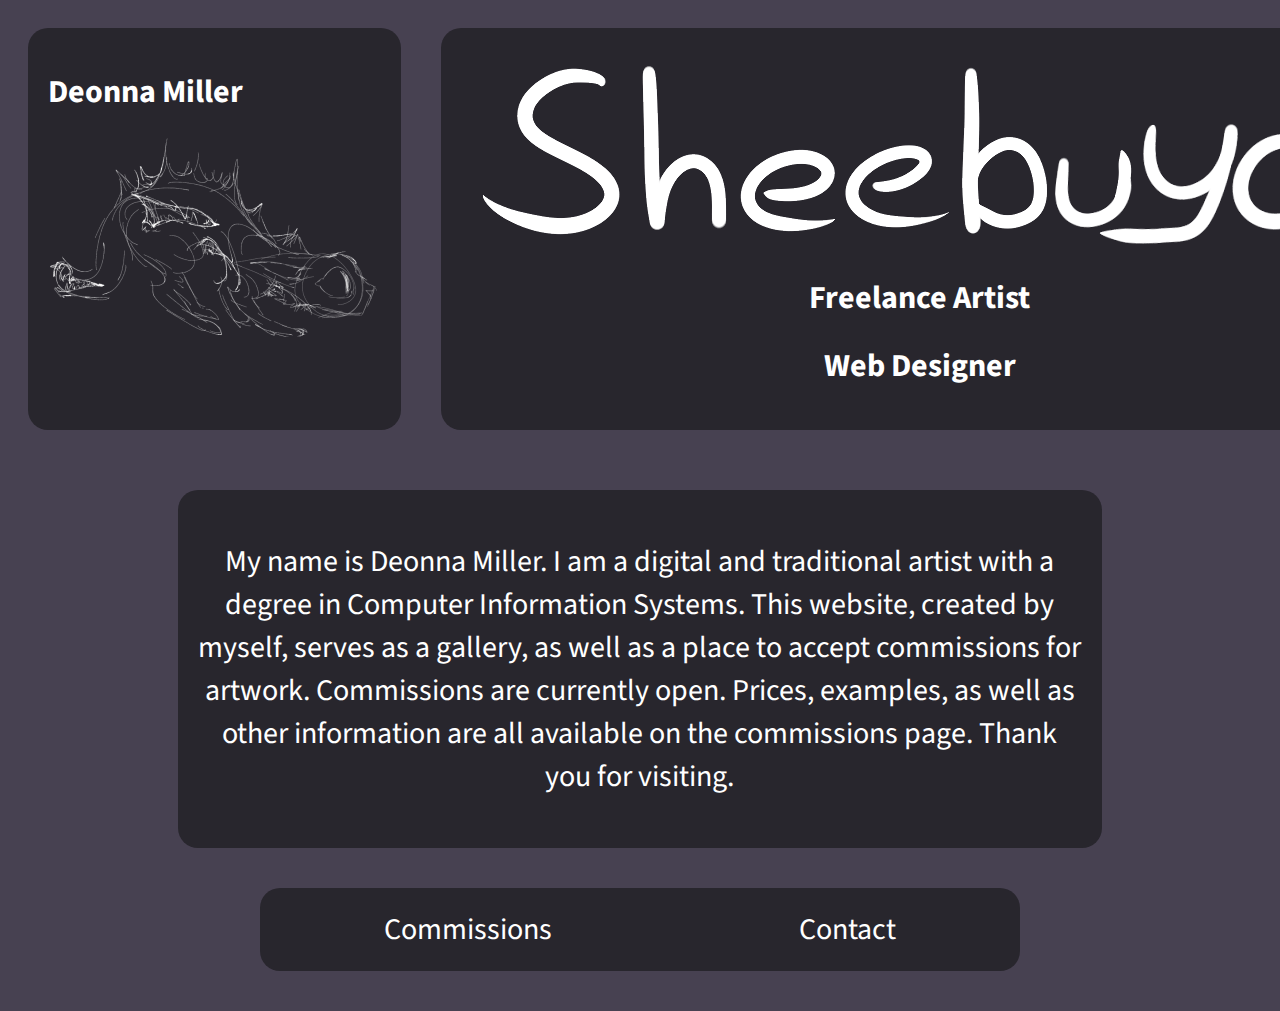
<file: index.html>
<!DOCTYPE html>
<meta charset="UTF-8">
<title>Sheebuya</title>
<meta name="viewport" content="width=device-width,initial-scale=1">


<head>
  <link rel="preconnect" href="https://fonts.googleapis.com">
<link rel="preconnect" href="https://fonts.gstatic.com" crossorigin>
<link href="https://fonts.googleapis.com/css2?family=Source+Sans+Pro&display=swap" rel="stylesheet"> 
<link rel="stylesheet" href="index.css">
</head>

<body>
  <div class="flex-container">

    <div class="flex-child one">
      <h1>Deonna Miller</h1>
      <img src="images/bannercatflip.png">
    </div>
    
    <div class="flex-child two">
      <img src="images/sheebuya.png">
      <h1 style="text-align:center">Freelance Artist</h1>
      <h1 style="text-align:center">Web Designer</h1>
    </div>
    
  </div>

  <div class="container"><p>My name is Deonna Miller. I am a digital and traditional artist with a
  degree in Computer Information Systems. This website, created by myself, serves as a gallery, as well as
a place to accept commissions for artwork. Commissions are currently open. Prices, examples, as well as other
information are all available on the commissions page. Thank you for visiting.</p>
  </div>


  <div class="topnav">
    <a href="commissions.html">Commissions</a>
    <a href="contact.html">Contact</a>
  </div>
  <div class="empty">
    
  </div>
  

</body>
</html>
</file>
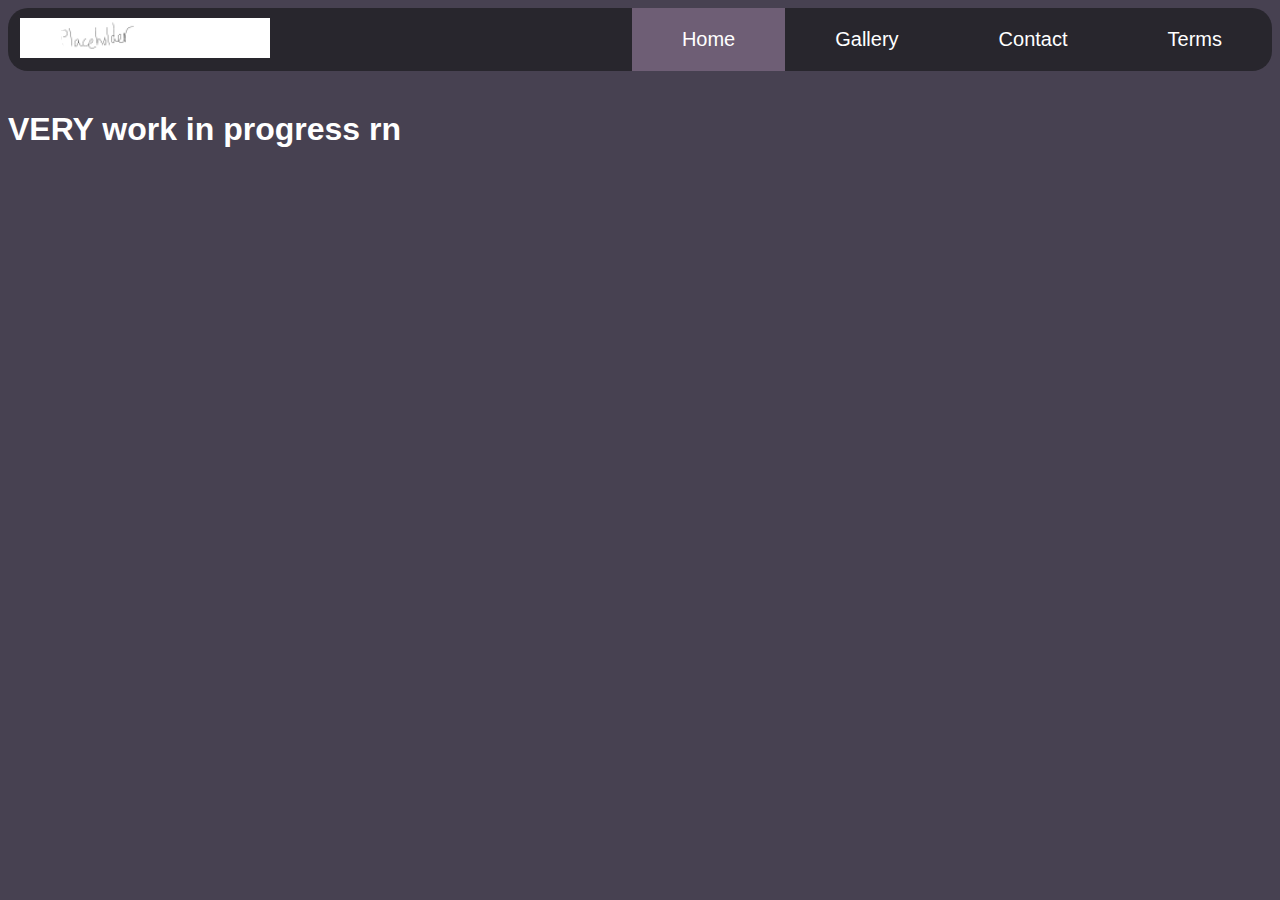
<file: arthome.html>
<!DOCTYPE html>
<meta charset="UTF-8">
<title>Index</title>
<meta name="viewport" content="width=device-width,initial-scale=1">
<link rel="stylesheet" href="design.css">
<style>
  
</style>

<head>

</head>

<body>
  <div class="topnav">
    <img class="logo" src="images/placeholder.png" alt="logo">
    <a href="#terms">Terms</a>
    <a href="#contact">Contact</a>
    <a href="#gallery">Gallery</a>
    <a class="active" href="#home">Home</a>
  </div>
  

<div>
  <h1>VERY work in progress rn</h1>
</div>

</body>
</html>
</file>
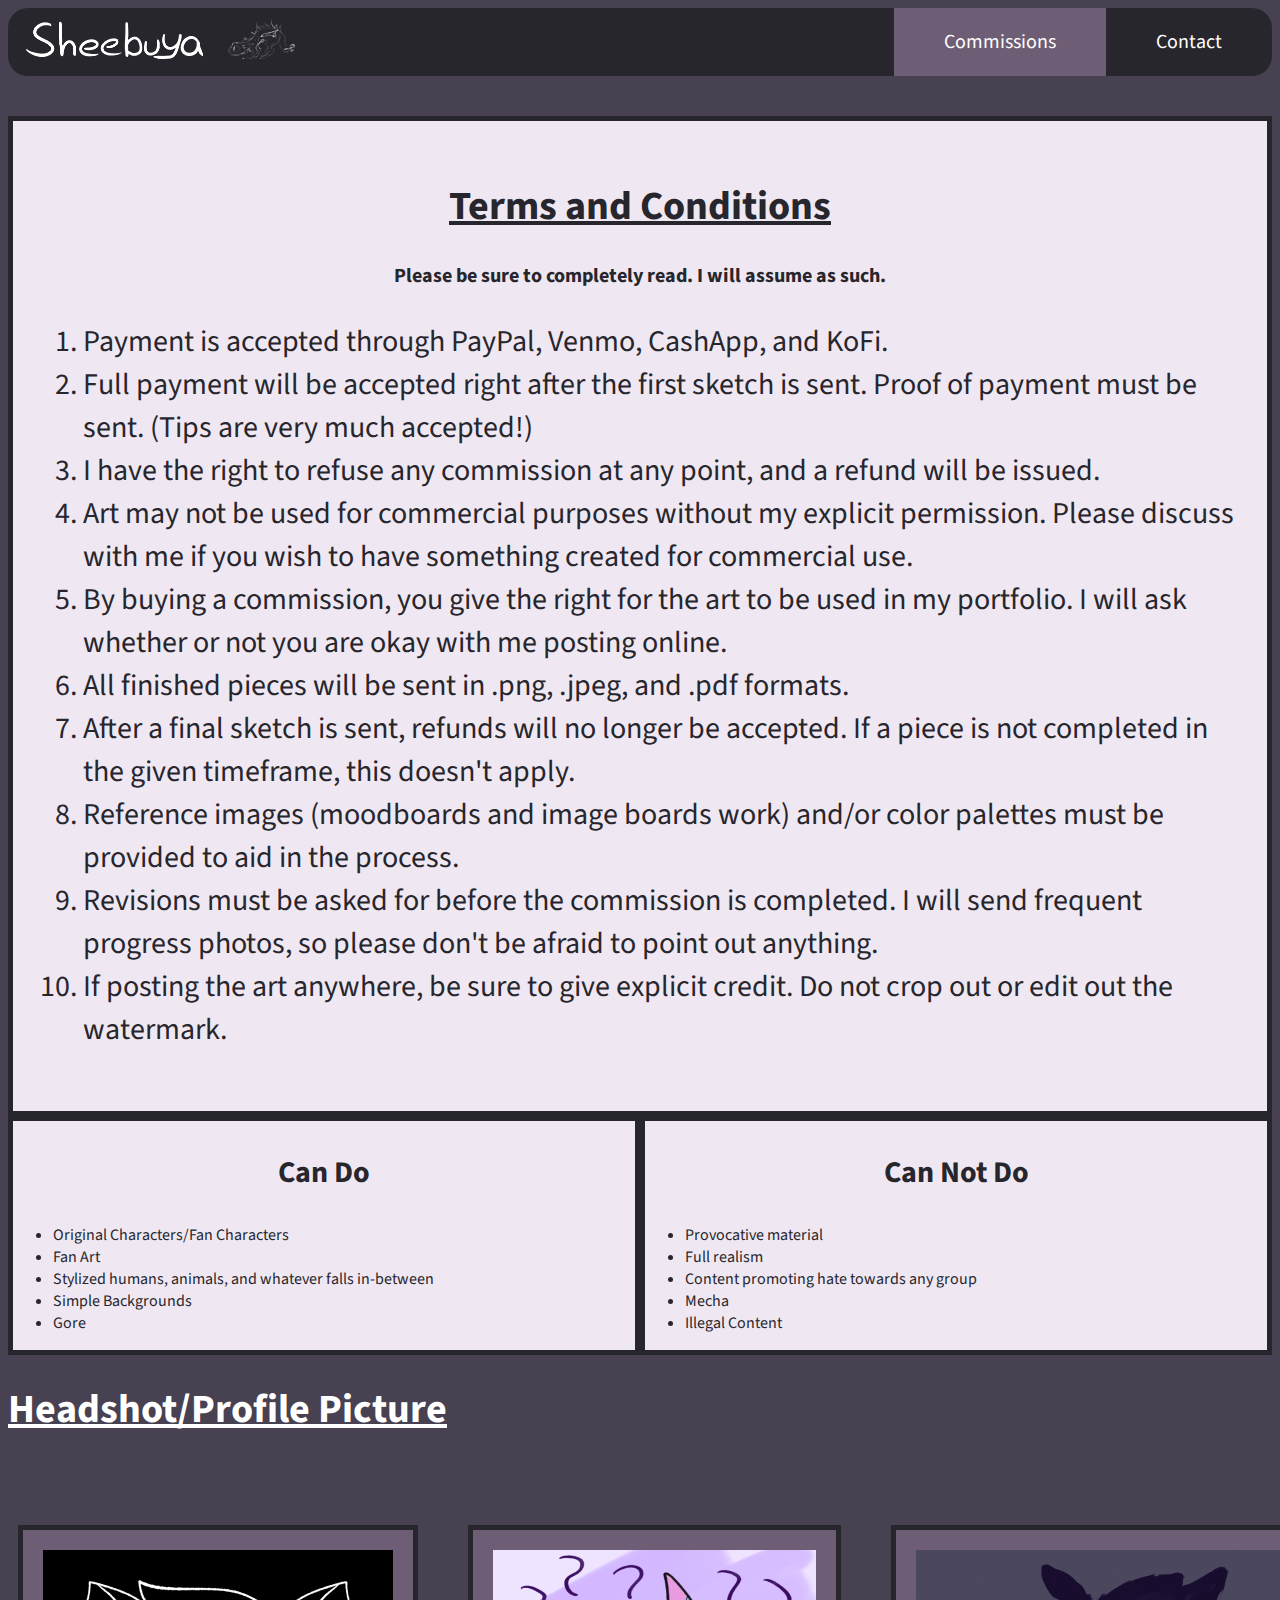
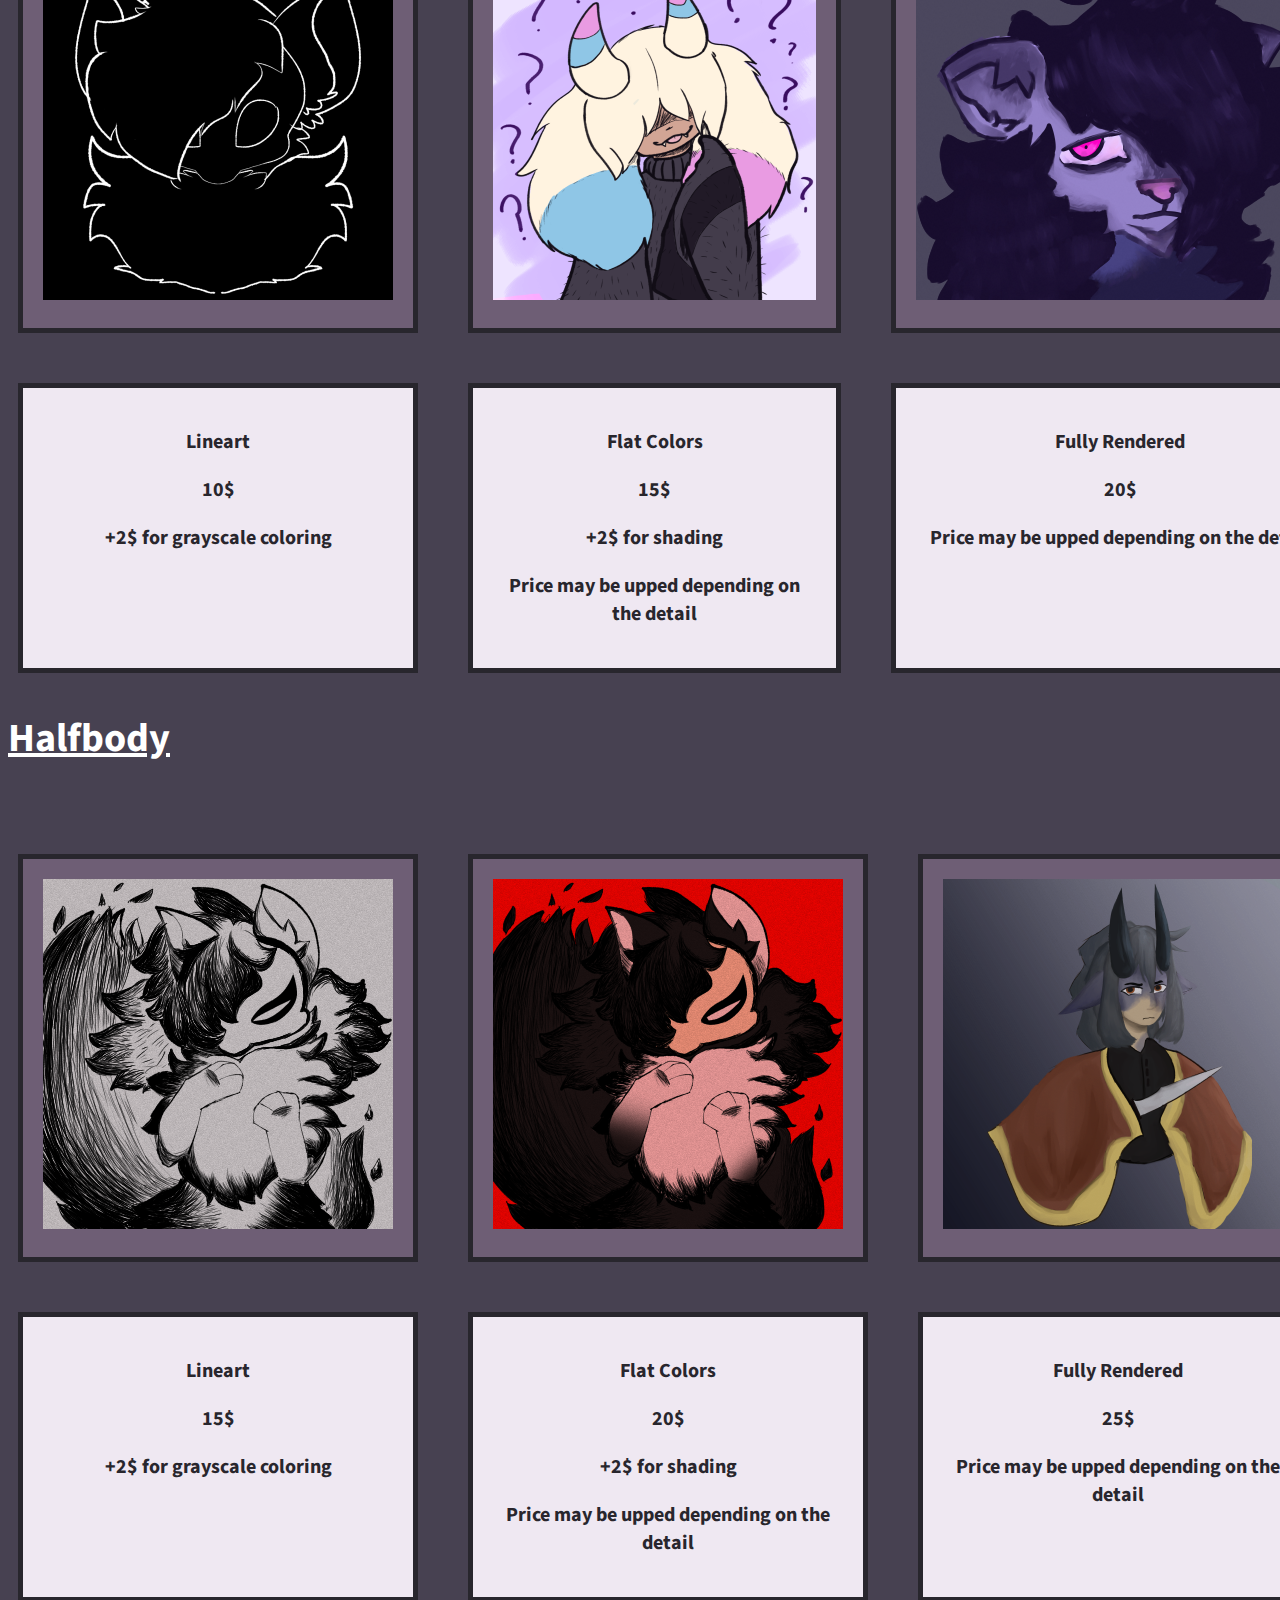
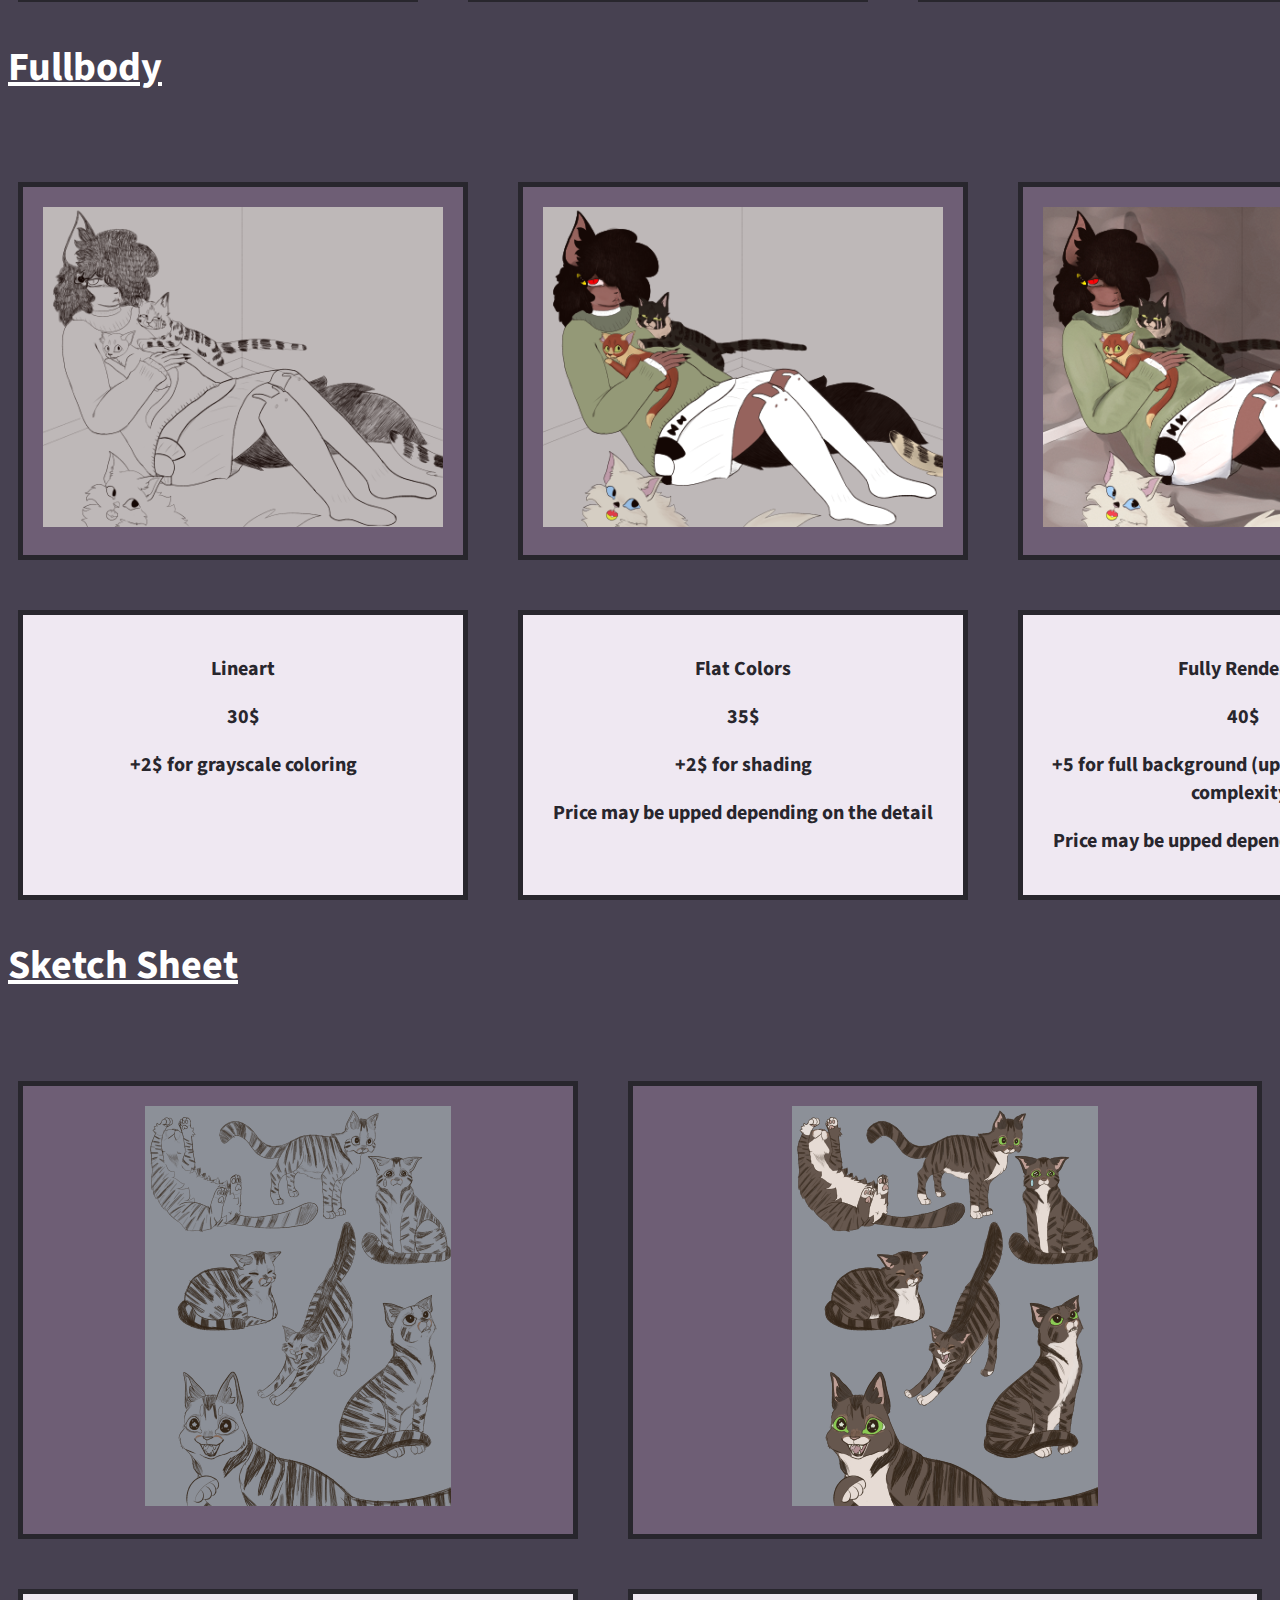
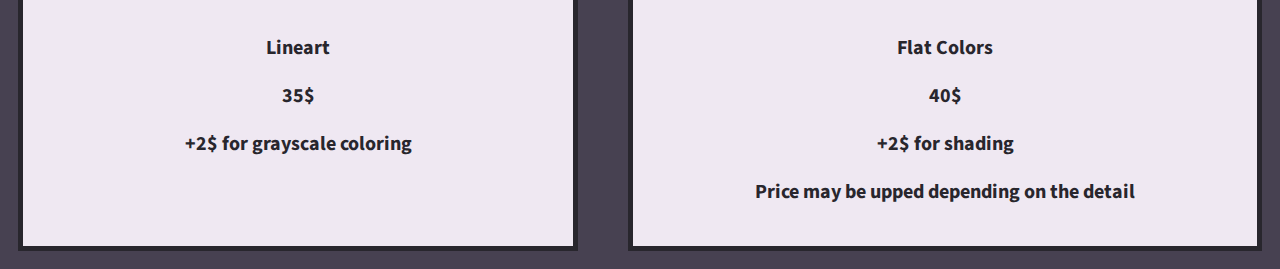
<file: commissions.html>
<!DOCTYPE html>
<meta charset="UTF-8">
<title>Commission Info</title>
<meta name="viewport" content="width=device-width,initial-scale=1">


<head>
    <link rel="preconnect" href="https://fonts.googleapis.com">
<link rel="preconnect" href="https://fonts.gstatic.com" crossorigin>
<link href="https://fonts.googleapis.com/css2?family=Source+Sans+Pro&display=swap" rel="stylesheet"> 
<link rel="stylesheet" href="design.css">
<style>
.center {
  display: block;
  margin-left: auto;
  margin-right: auto;
  width: 50%;
}

    .flex-item-split{
    width: 50%
}

h1
    {
    font-size: 40px;
    text-decoration:underline;
    }

    p {
  color: #28262d;
  text-align: center;
  font-size: 20px;
  font-weight: bold;
}
.grid-container2 {

display: grid;
grid-template-columns: auto auto;
column-gap: 50px;
padding: 10px;
}



    </style>
</head>

<body>
    <div class="topnav">
        <img class="logo" src="images/banner1.png" alt="logo">
        <a href="contact.html">Contact</a>
        <a class="active" href="commissions.html">Commissions</a>
      </div>


      <div class="flex-container" style="border: 5px solid #28262d;">
        <div class="flex-item">
            <h1 style="font-size:40px; text-align: center; color: #28262d;">Terms and Conditions</h1>
            <p>Please be sure to completely read. I will assume as such.</p>
            <ol>
                <li>Payment is accepted through PayPal, Venmo, CashApp, and KoFi.</li>
                <li>Full payment will be accepted right after the first sketch is sent. Proof of payment must be sent. (Tips are very much accepted!)</li>
                <li>I have the right to refuse any commission at any point, and a refund will be issued.</li>
                <li>Art may not be used for commercial purposes without my explicit permission. Please discuss with me if you wish to have something created for commercial use.</li>
                <li>By buying a commission, you give the right for the art to be used in my portfolio. I will ask whether or not you are okay with me posting online.</li>
                <li>All finished pieces will be sent in .png, .jpeg, and .pdf formats.</li>
                <li>After a final sketch is sent, refunds will no longer be accepted. If a piece is not completed in the given timeframe, this doesn't apply.</li>
                <li>Reference images (moodboards and image boards work) and/or color palettes must be provided to aid in the process.</li>
                <li>Revisions must be asked for before the commission is completed. I will send frequent progress photos, so please don't be afraid to point out anything.</li>
                <li>If posting the art anywhere, be sure to give explicit credit. Do not crop out or edit out the watermark.</li>
            </ol>
        </div>
      </div>
    <div class="flex-container">
        <div class="flex-item-split" style="border: 5px solid #28262d;"> <p style="font-size: 30px">Can Do</p>
            <ul>
                <li>Original Characters/Fan Characters</li>
                <li>Fan Art</li>
                <li>Stylized humans, animals, and whatever falls in-between</li>
                <li>Simple Backgrounds</li>
                <li>Gore</li>
              </ul></div>
        <div class="flex-item-split" style="border: 5px solid #28262d;"> <p style="font-size: 30px">Can Not Do</p>
        <ul>
            <li>Provocative material</li>
            <li>Full realism</li>
            <li>Content promoting hate towards any group</li>
            <li>Mecha</li>
            <li>Illegal Content</li>
        </ul></div>
      </div>

<h1>Headshot/Profile Picture</h1>
        <div class="grid-container">
            <div class="grid-item" style="background-color: #6e5e75"><img src="images/kamikat.png" alt="kami"></div>
            <div class="grid-item" style="background-color: #6e5e75"><img src="images/Juniper.png" alt="juniper"></div>
            <div class="grid-item" style="background-color: #6e5e75"><img src="images/sheegfb.png" alt="sheeb"></div>
            <div class="grid-item"><p>Lineart</p>
                <p>10$</p>
                <p>+2$ for grayscale coloring</p></div>
            <div class="grid-item"><p>Flat Colors</p>
                <p>15$</p>
                <p>+2$ for shading</p>
                <p>Price may be upped depending on the detail</p></div>
            <div class="grid-item"><p>Fully Rendered</p>
            <p>20$</p>
        <p>Price may be upped depending on the detail</p></div>
          </div>

<h1>Halfbody</h1>
      <div class="grid-container">
        <div class="grid-item" style="background-color: #6e5e75"><img src="images/kami5.png"></div>
        <div class="grid-item" style="background-color: #6e5e75"><img src="images/kami4.png"></div>
        <div class="grid-item" style="background-color: #6e5e75"><img src="images/archives.png"></div>
        <div class="grid-item"><p>Lineart</p>
            <p>15$</p>
            <p>+2$ for grayscale coloring</p></div>
        <div class="grid-item"><p>Flat Colors</p>
            <p>20$</p>
            <p>+2$ for shading</p>
            <p>Price may be upped depending on the detail</p></div>
        <div class="grid-item"><p>Fully Rendered</p> 
        <p>25$</p>
    <p>Price may be upped depending on the detail</p></div>
      </div>
<h1>Fullbody</h1>
<div class="grid-container">
    <div class="grid-item" style="background-color: #6e5e75"><img src="images/meow3.png"></div>
    <div class="grid-item" style="background-color: #6e5e75"><img src="images/meow2.png"></div>
    <div class="grid-item" style="background-color: #6e5e75"><img src="images/meow.png"></div>
    <div class="grid-item"><p>Lineart</p>
        <p>30$</p>
        <p>+2$ for grayscale coloring</p></div>
    <div class="grid-item"><p>Flat Colors</p>
        <p>35$</p>
        <p>+2$ for shading</p>
        <p>Price may be upped depending on the detail</p></div>
    <div class="grid-item"><p>Fully Rendered</p>
    <p>40$</p>
    <p>+5 for full background (upped depending on complexity)</p>
<p>Price may be upped depending on the detail</p></div>
  </div>


<h1>Sketch Sheet</h1>
    <div class="grid-container2">
    <div class="grid-item" style="background-color: #6e5e75"><img src="images/midgey2.png"></div>
    <div class="grid-item" style="background-color: #6e5e75"><img src="images/midgey.png"></div>
    <div class="grid-item"><p>Lineart</p>
        <p>35$</p>
        <p>+2$ for grayscale coloring</p></div>
    <div class="grid-item"><p>Flat Colors</p>
        <p>40$</p>
        <p>+2$ for shading</p>
        <p>Price may be upped depending on the detail</p></div>
  </div>
  
</body>
</html>
</file>
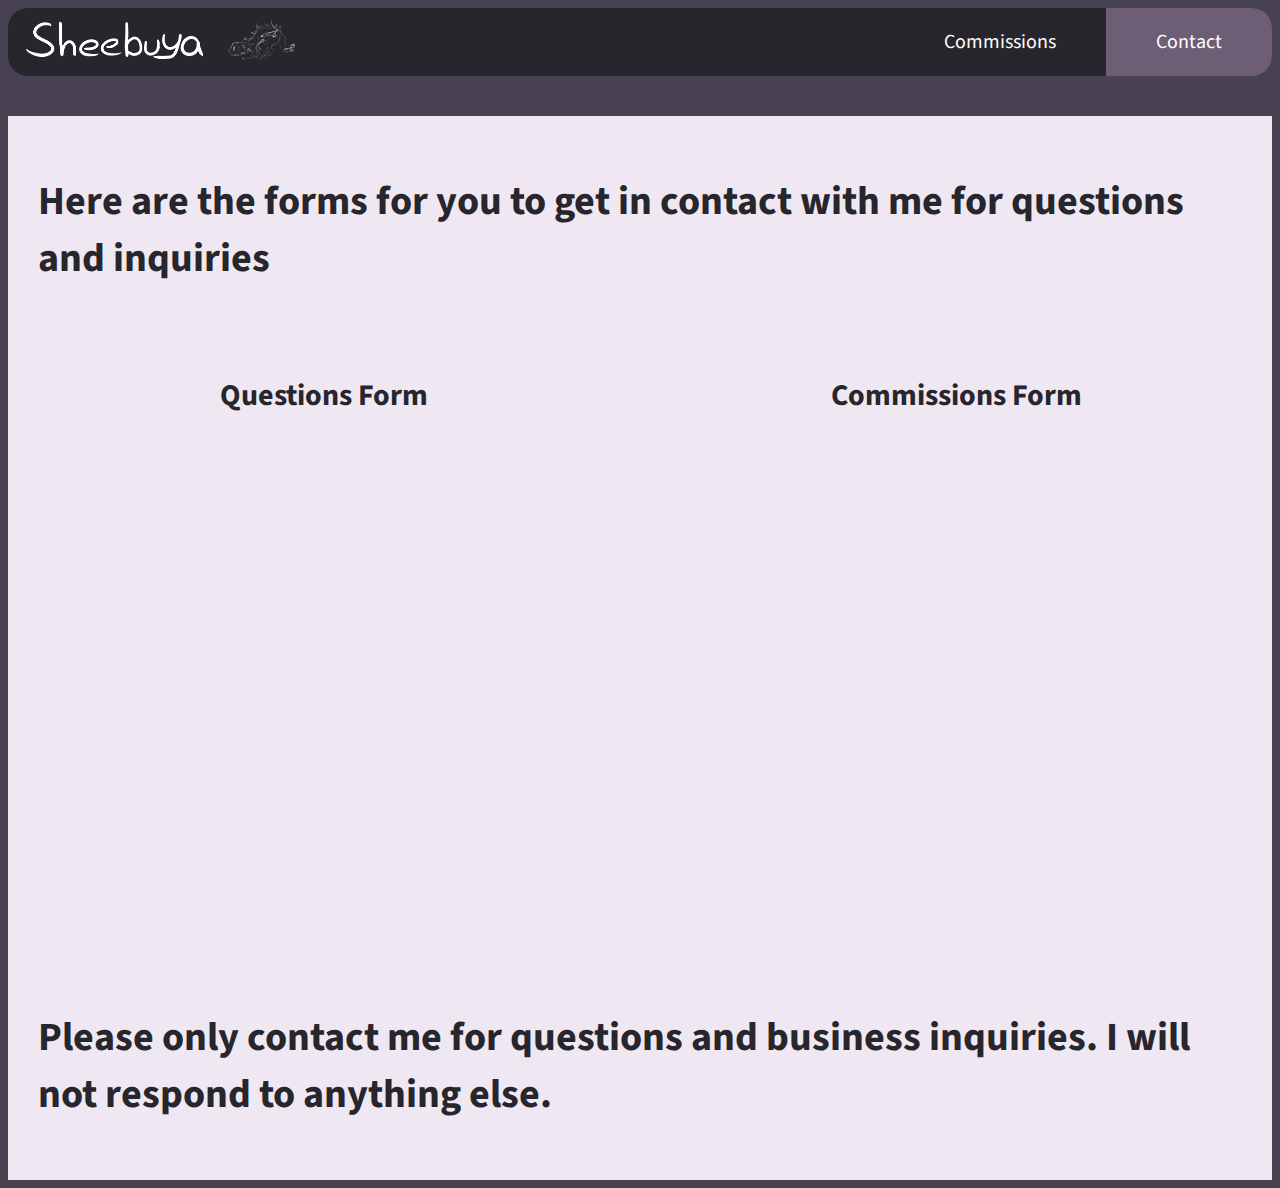
<file: contact.html>
<!DOCTYPE html>
<meta charset="UTF-8">
<title>Contact</title>
<meta name="viewport" content="width=device-width,initial-scale=1">


<head>
    <link rel="preconnect" href="https://fonts.googleapis.com">
<link rel="preconnect" href="https://fonts.gstatic.com" crossorigin>
<link href="https://fonts.googleapis.com/css2?family=Source+Sans+Pro&display=swap" rel="stylesheet"> 
<link rel="stylesheet" href="design.css">
<style>
    
.flex-item-split{
    width: 50%
}
p, h1{
    color: #28262d;
}



</style>
</head>

<body>
    <div class="topnav">
        <img class="logo" src="images/banner1.png" alt="logo">
        <a class="active" href="contact.html">Contact</a>
        <a href="commissions.html">Commissions</a>
      </div>

      <div class="flex-container">
        <div class="flex-item">
            <h1 style="font-size:40px;">Here are the forms for you to get in contact with me for questions and inquiries</h1>
        </div>
      </div>
    <div class="flex-container">
        <div class="flex-item-split"> <p>Questions Form</p></div>
        <div class="flex-item-split"> <p>Commissions Form</p></div>
    </div>
    <div class="flex-container">
        <div class="flex-item-split"><iframe src="https://docs.google.com/forms/d/e/1FAIpQLSc0YfIYnmCKYC8XV-8fm2BVWLpbSqsi1Y_0xaRBT8pZYAv-nw/viewform?embedded=true" width="640" height="500" frameborder="0" marginheight="0" marginwidth="0">Loading…</iframe></div>
        <div class="flex-item-split"><iframe src="https://docs.google.com/forms/d/e/1FAIpQLSc38LdRF_2Wm0kJyLbMVYXrR551Wpjx7q0xD2Fd9UBYRbgTPQ/viewform?embedded=true" width="640" height="500" frameborder="0" marginheight="0" marginwidth="0">Loading…</iframe></div>
    </div>
    <div class="flex-container">
        <div class="flex-item">
            <h1 style="font-size:40px;">Please only contact me for questions and business inquiries.
            I will not respond to anything else. </h1>
        </div>
      </div>
</body>
</html>
</file>
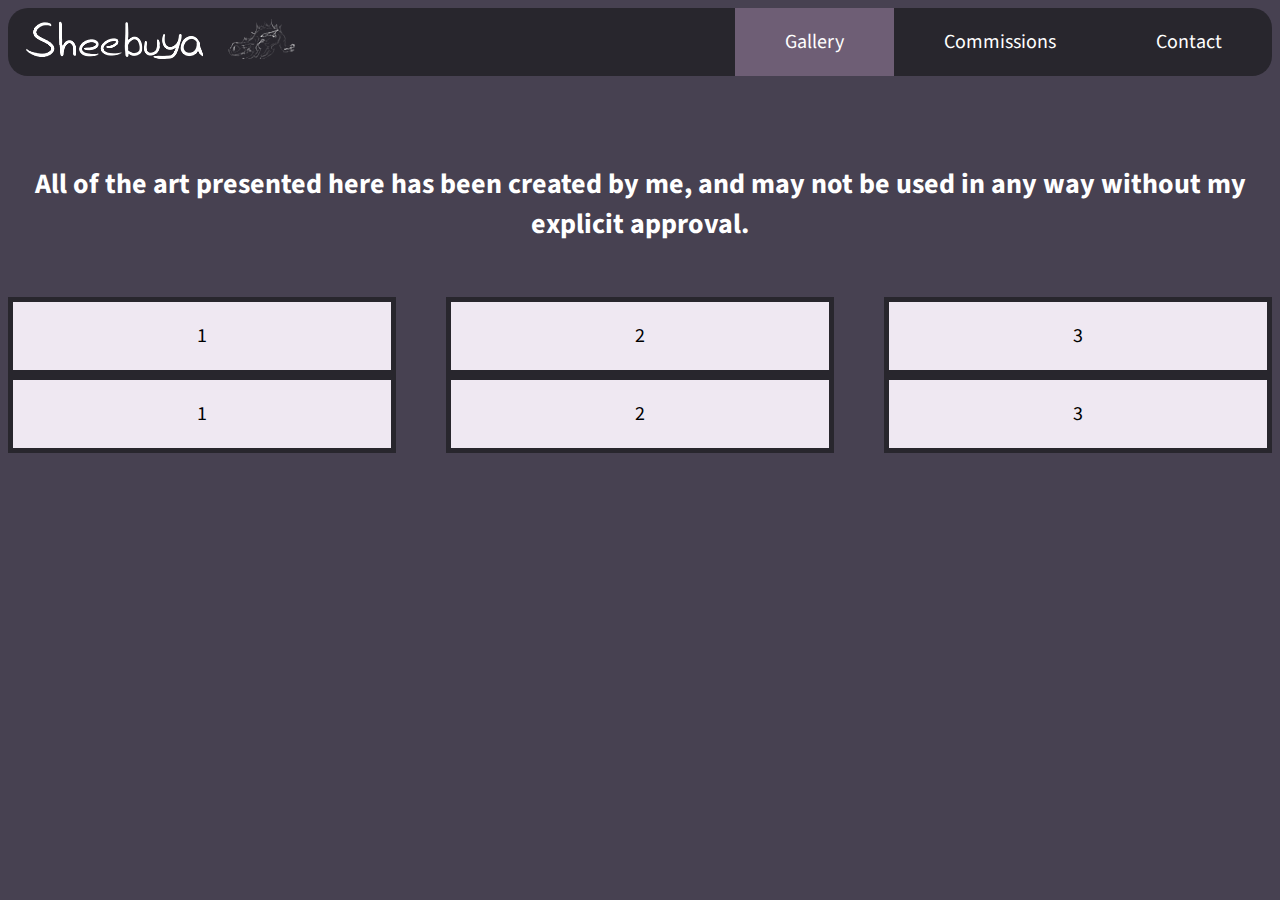
<file: gallery.html>
<!DOCTYPE html>
<meta charset="UTF-8">
<title>Gallery</title>
<meta name="viewport" content="width=device-width,initial-scale=1">


<head>
  <link rel="preconnect" href="https://fonts.googleapis.com">
  <link rel="preconnect" href="https://fonts.gstatic.com" crossorigin>
  <link href="https://fonts.googleapis.com/css2?family=Source+Sans+Pro&display=swap" rel="stylesheet"> 
  <link rel="stylesheet" href="design.css">
</head>

<body>
  <div class="topnav">
    <img class="logo" src="images/banner1.png" alt="logo">
    <a href="contact.html">Contact</a>
    <a href="commissions.html">Commissions</a>
    <a class="active" href="gallery.html">Gallery</a>
  </div>

  <div class="small-cont">
    <p style="font-size: 28px";>All of the art presented here has been created by me, and may not
      be used in any way without my explicit approval.
    </p>
  </div>

  <div class="grid-container-separate">
    <div class="grid-item-separate">1</div>
    <div class="grid-item-separate">2</div>
    <div class="grid-item-separate">3</div>   
  </div>

  <div class="grid-container-separate">
    <div class="grid-item-separate">1</div>
    <div class="grid-item-separate">2</div>
    <div class="grid-item-separate">3</div>   
  </div>
  
</div>
  

</body>
</html>
</file>
<file: index.css>
body {

  background-color: #474151;
  font-family: 'Source Sans Pro', sans-serif;
}

.center {
display: block;
margin-left: auto;
margin-right: auto;
padding-bottom: 30px;
padding-top: 40px;
border-radius: 150px;
}

.topnav {
overflow: hidden;
background-color: #28262d;
width: 760px;
margin: auto;
display : flex;
justify-content: center;
border-radius: 20px;
}

.topnav a {
  margin: auto;
  color: white;
  text-align: center;
  padding: 20px 16px;
  text-decoration: none;
  font-size: 30px;
}

.topnav a:hover {
  background-color: #ddd;
  color: black;
}

.topnav a.active {
  background-color: #6e5e75;
  color: white;
}

p {
  color: white;
  text-align: center;
  font-size: 30px;
}

h1 {
  color: white;
}

.flex-container {
  display: flex;
}

.flex-child {
  flex: 1;
  background-color: #28262d;
  margin: 20px;
  padding: 20px;
  border-radius: 20px;
}  

.flex-child:first-child {
  margin-right: 20px;
} 

.container {
  display: flex;
  max-width: 70%;
  margin: 40px auto;
  padding: 20px;
  background-color: #28262d;
  border-radius: 20px;
  justify-content: center;
}

.empty {
  padding: 10px;
  margin: 10px;
}
</file>
<file: design.css>
body {

  background-color: #474151;
  font-family: 'Source Sans Pro', sans-serif;
}

.topnav {
overflow: auto;
background-color: #28262d;
border-radius: 20px;
top: 0; 
margin-bottom: 40px;
}

.logo { 
float: left;
padding: 10px 12px;
}

.topnav a {
  float: right;
  color: white;
  text-align: center;
  padding: 20px 50px;
  text-decoration: none;
  font-size: 20px;
}

.topnav a:hover {
  background-color: #ddd;
  color: black;
}

.topnav a.active {
  background-color: #6e5e75;
  color: white;
}

.container {
  display: flex;
  max-width: 100%;
  margin: 0 auto;
  background-color: #28262d;
}

.flex-container {
  display: flex;
  background-color: #efe8f2;
  color: #28262d;
  justify-content: center;
  align-items: center;
  height: 100%;
}

.flex-item {
  background-color: #efe8f2;
  margin: 10px;
  padding: 20px;
  font-size: 30px;
  color: #28262d;
}

.grid-container {

  display: grid;
  grid-template-columns: auto auto auto;
  column-gap: 50px;
  padding: 10px;
}
.grid-item {
  margin-top: 50px;
  background-color: #efe8f2;
  border: 5px solid #28262d;
  padding: 20px;
  font-size: 20px;
  text-align: center;
}

.grid-container-separate {
  display: grid;
  grid-template-columns: auto auto auto;
  column-gap: 50px;
  row-gap: 50px;
  background-color: #474151
}
.grid-item-separate {
  background-color: #efe8f2;
  border: 5px solid #28262d;
  padding: 20px;
  font-size: 20px;
  text-align: center;
}

p {
  color: white;
  text-align: center;
  font-size: 30px;
  font-weight: bold;
}

h1 {
  color: white;
}

.empty {
  display:flex;
  padding: 28px;
  margin: 14px;
}

.small-cont{
  padding: 20px;
  margin: 5px;
}

.contact-container{
  display: flex;
  background-color: #efe8f2;
  border: 5px solid #28262d;
  padding: 20px;
  font-size: 20px;
  text-align: center;
}
</file>
